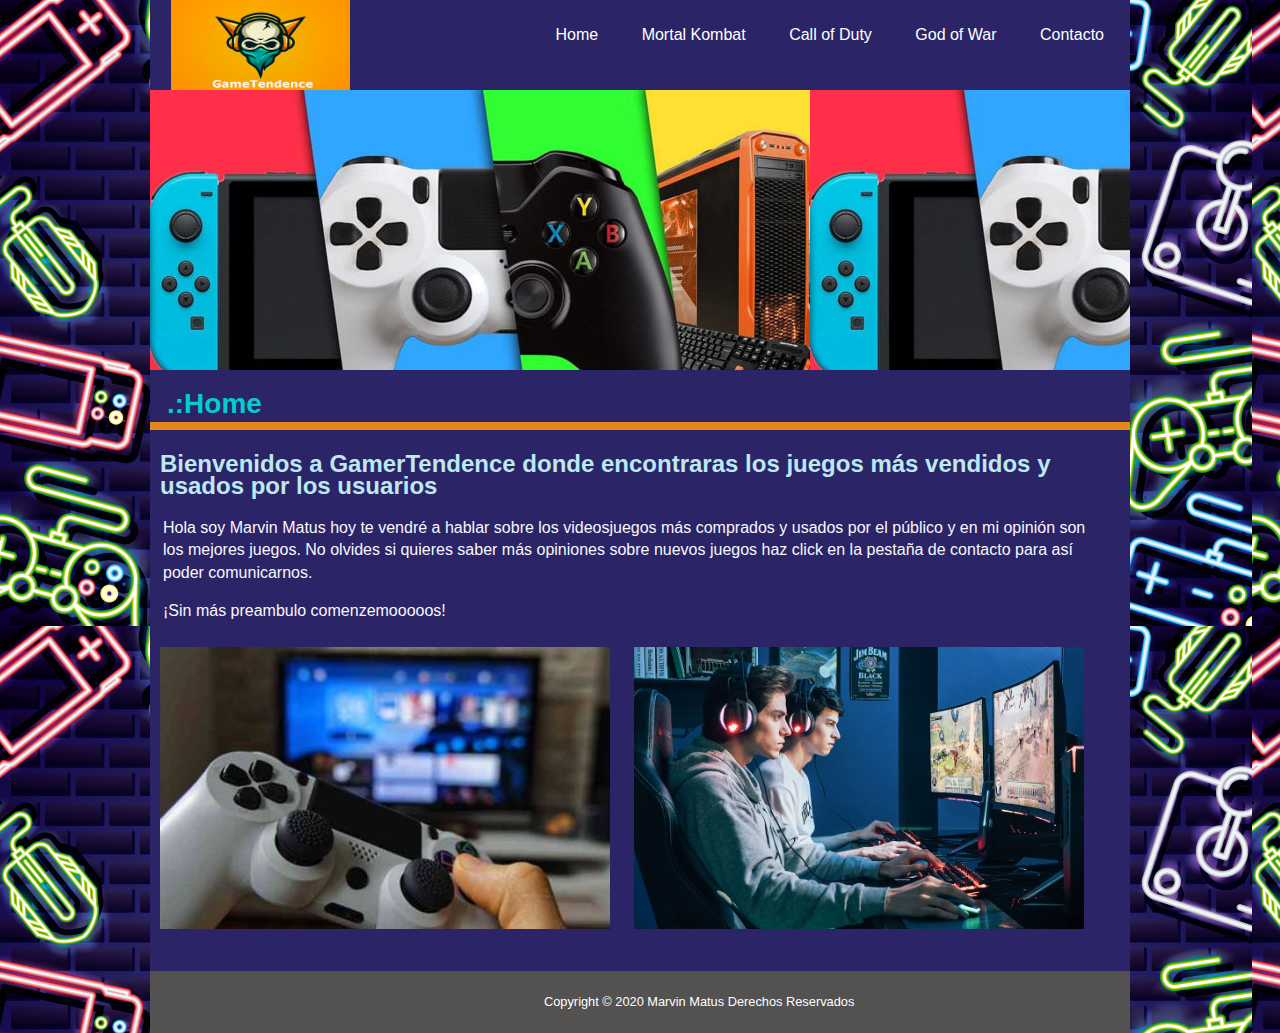
<file: index.html>
<!doctype html>
<html>
<head>
<meta charset="utf-8">
<title>Documento sin título</title>
	<link rel="stylesheet" href="css/normalize.css">
	<link rel="stylesheet" href="css/linkestilos.css">
</head>

<body>
	<header class="encabezado">
	  <div class="contenedor">
		<a href="#">
		  <img src="Images/logo2.png" alt="logo" width="200" height="90">
	    </a>
		<nav role="navigation">
		  <ul>
			<li>
			  <a href="index.html">Home</a>
		    </li>
			  <li>
			  <a href="Mortal Kombat.html">Mortal Kombat</a>
			  </li>
			  <li>
			  <a href="Call of duty.html">Call of Duty</a>
			  </li>
			  <li>
			  <a href="godofwar.html">God of War</a>
			  </li>
			  <li>
			  <a href="mailto:marvin.matus@est.uca.edu.ni">Contacto</a>
			  </li>
		  </ul>
	    </nav>
	  </div>
    </header>
	<div class="banner">
	</div>
	<div class="bloque_contenido">
		<div class="contenedor">
		  <main class="articulos" role="main">
				<h2>.:Home</h2>
				
				<article>
					
					<h1>Bienvenidos a GamerTendence donde encontraras los juegos más vendidos y usados por los usuarios</h1>
					<p>Hola soy Marvin Matus hoy te vendré a hablar sobre los videosjuegos más comprados y usados por el público y en mi opinión son los mejores juegos. No olvides si quieres saber más opiniones sobre nuevos juegos haz click en la pestaña de contacto para así poder comunicarnos.
					</p>
					<p>¡Sin más preambulo comenzemooooos!</p>
				</article>
			  	<img src="Images/Videojuegos.jfif" alt="#" width="450">
				<img src="Images/videojuegos2.jpg" alt="#" width="450">
				</main>
	  </div>
</div>
<footer class="piedepagina" role="contentinfo">
		<div class="contenedor">
			<small>Copyright © 2020 Marvin Matus Derechos Reservados</small>
		</div>
	</footer>
</body>
</html>
</file>
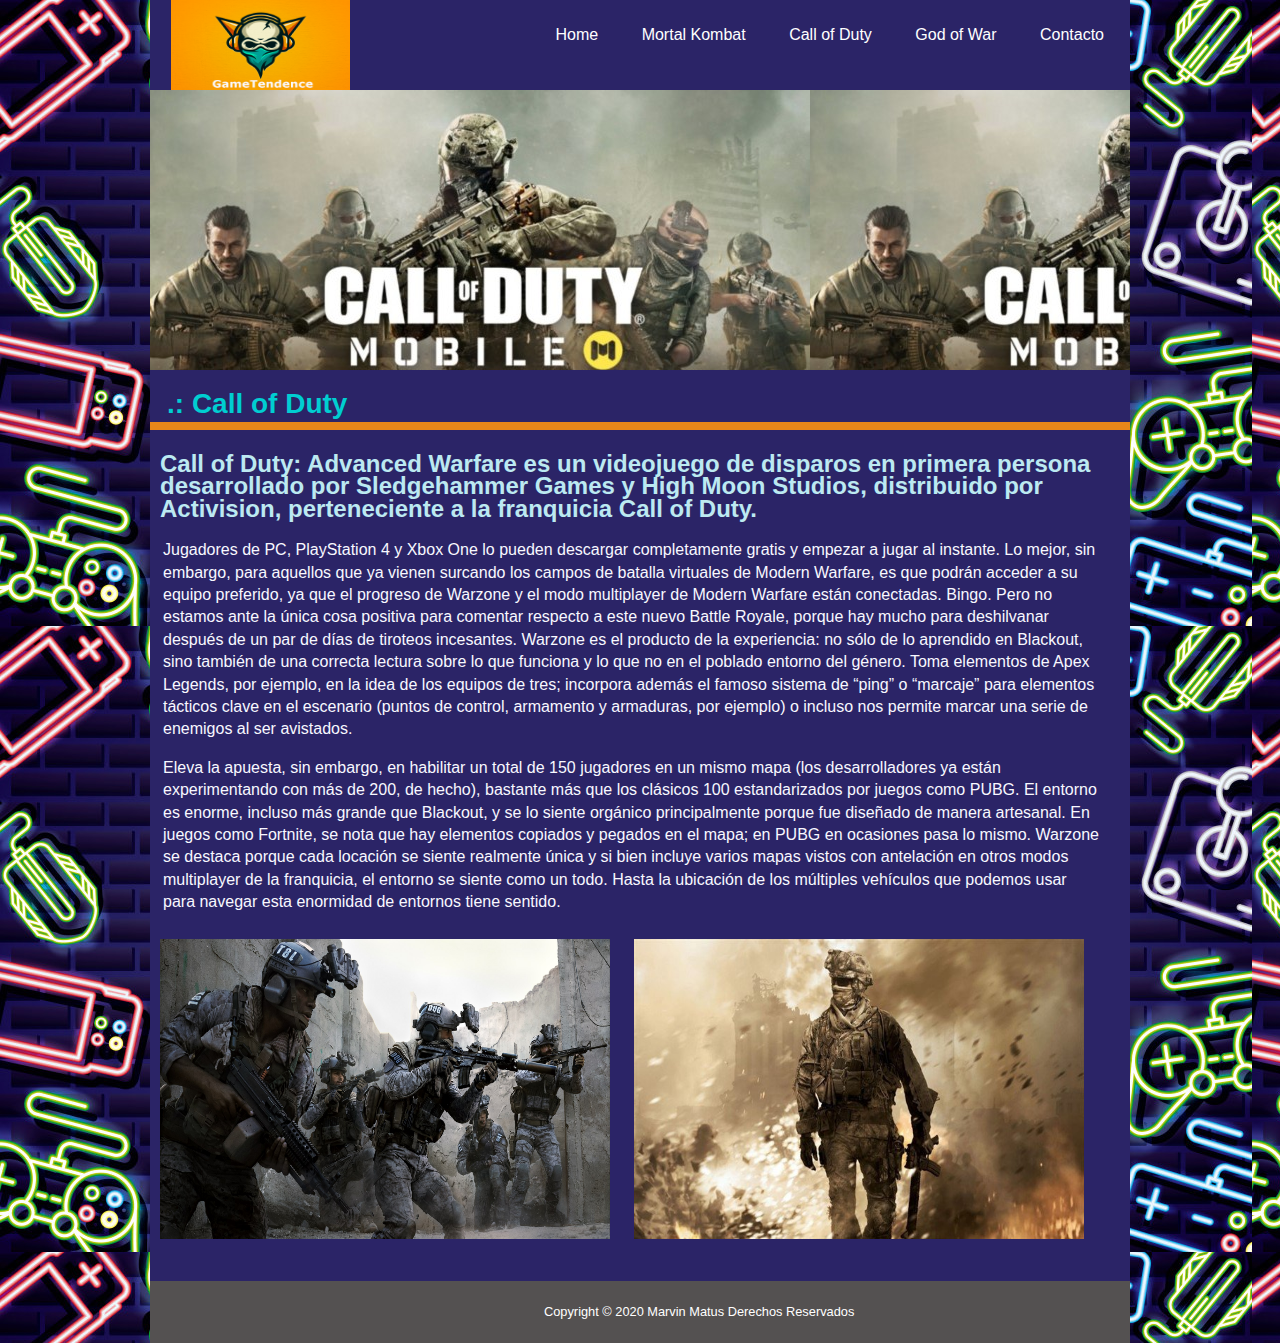
<file: Call of duty.html>
<!doctype html>
<html>
<head>
<meta charset="utf-8">
<title>Documento sin título</title>
	<link rel="stylesheet" href="css/normalize.css">
	<link rel="stylesheet" href="css/linkestilos.css">
</head>

<body>
	<header class="encabezado">
	  <div class="contenedor">
		<a href="#">
		  <img src="Images/logo2.png" alt="logo" width="200" height="90">
	    </a>
		<nav role="navigation">
		  <ul>
			<li>
			  <a href="index.html">Home</a>
		    </li>
			  <li>
			  <a href="Mortal Kombat.html">Mortal Kombat</a>
			  </li>
			  <li>
			  <a href="#">Call of Duty</a>
			  </li>
			  <li>
			  <a href="godofwar.html">God of War</a>
			  </li>
			  <li>
			  <a href="mailto:marvin.matus@est.uca.edu.ni">Contacto</a>
			  </li>
		  </ul>
	    </nav>
	  </div>
    </header>
	<div class="banner3">
	</div>
	<div class="bloque_contenido">
		<div class="contenedor">
		  <main class="articulos" role="main">
				<h2>.: Call of Duty</h2>
				
				<article>
					
					<h1>Call of Duty: Advanced Warfare es un videojuego de disparos en primera persona desarrollado por Sledgehammer Games y High Moon Studios, distribuido por Activision, perteneciente a la franquicia Call of Duty. </h1>
					<p>Jugadores de PC, PlayStation 4 y Xbox One lo pueden descargar completamente gratis y empezar a jugar al instante. Lo mejor, sin embargo, para aquellos que ya vienen surcando los campos de batalla virtuales de Modern Warfare, es que podrán acceder a su equipo preferido, ya que el progreso de Warzone y el modo multiplayer de Modern Warfare están conectadas. Bingo. Pero no estamos ante la única cosa positiva para comentar respecto a este nuevo Battle Royale, porque hay mucho para deshilvanar después de un par de días de tiroteos incesantes.
					Warzone es el producto de la experiencia: no sólo de lo aprendido en Blackout, sino también de una correcta lectura sobre lo que funciona y lo que no en el poblado entorno del género. Toma elementos de Apex Legends, por ejemplo, en la idea de los equipos de tres; incorpora además el famoso sistema de “ping” o “marcaje” para elementos tácticos clave en el escenario (puntos de control, armamento y armaduras, por ejemplo) o incluso nos permite marcar una serie de enemigos al ser avistados.
					</p>
					<p>Eleva la apuesta, sin embargo, en habilitar un total de 150 jugadores en un mismo mapa (los desarrolladores ya están experimentando con más de 200, de hecho), bastante más que los clásicos 100 estandarizados por juegos como PUBG. El entorno es enorme, incluso más grande que Blackout, y se lo siente orgánico principalmente porque fue diseñado de manera artesanal. En juegos como Fortnite, se nota que hay elementos copiados y pegados en el mapa; en PUBG en ocasiones pasa lo mismo. Warzone se destaca porque cada locación se siente realmente única y si bien incluye varios mapas vistos con antelación en otros modos multiplayer de la franquicia, el entorno se siente como un todo. Hasta la ubicación de los múltiples vehículos que podemos usar para navegar esta enormidad de entornos tiene sentido.</p>
				</article>
			  	<img src="Images/callofduty1.jpeg" alt="#" width="450" height="300">
				<img src="Images/callofduty2.jpg" alt="#" width="450" height="300">
				</main>
	  </div>
</div>
<footer class="piedepagina" role="contentinfo">
		<div class="contenedor">
			<small>Copyright © 2020 Marvin Matus Derechos Reservados</small>
		</div>
	</footer>
</body>
</html>
</file>
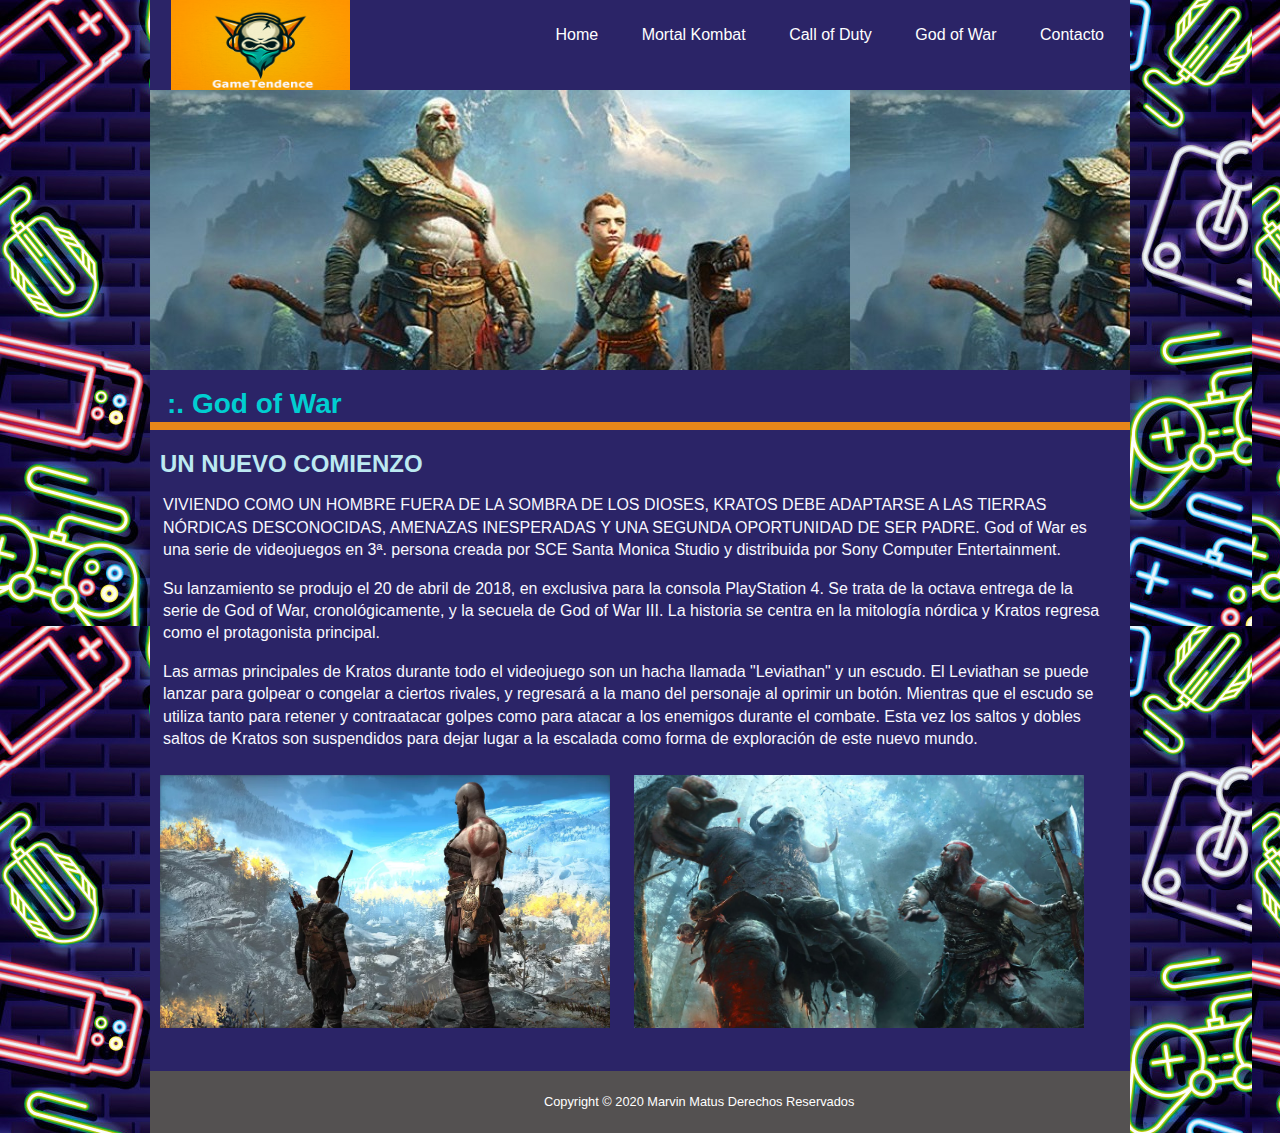
<file: godofwar.html>
<!doctype html>
<html>
<head>
<meta charset="utf-8">
<title>Documento sin título</title>
	<link rel="stylesheet" href="css/normalize.css">
	<link rel="stylesheet" href="css/linkestilos.css">
</head>

<body>
	<header class="encabezado">
	  <div class="contenedor">
		<a href="#">
		  <img src="Images/logo2.png" alt="logo" width="200" height="90">
	    </a>
		<nav role="navigation">
		  <ul>
			<li>
			  <a href="index.html">Home</a>
		    </li>
			  <li>
			  <a href="Mortal Kombat.html">Mortal Kombat</a>
			  </li>
			  <li>
			  <a href="Call of duty.html">Call of Duty</a>
			  </li>
			  <li>
			  <a href="godofwar.html">God of War</a>
			  </li>
			  <li>
			  <a href="mailto:marvin.matus@est.uca.edu.ni">Contacto</a>
			  </li>
		  </ul>
	    </nav>
	  </div>
    </header>
	<div class="banner4">
	</div>
	<div class="bloque_contenido">
		<div class="contenedor">
		  <main class="articulos" role="main">
				<h2>:. God of War</h2>
				
				<article>
					
					<h1>UN NUEVO COMIENZO</h1>
					<p>VIVIENDO COMO UN HOMBRE FUERA DE LA SOMBRA DE LOS DIOSES, KRATOS DEBE ADAPTARSE A LAS TIERRAS NÓRDICAS DESCONOCIDAS, AMENAZAS INESPERADAS Y UNA SEGUNDA OPORTUNIDAD DE SER PADRE.
					God of War es una serie de videojuegos en 3ª. persona creada por SCE Santa Monica Studio y distribuida por Sony Computer Entertainment.
					</p>
					<p>Su lanzamiento se produjo el 20 de abril de 2018, en exclusiva para la consola PlayStation 4. Se trata de la octava entrega de la serie de God of War, cronológicamente, y la secuela de God of War III. La historia se centra en la mitología nórdica y Kratos regresa como el protagonista principal.</p>
					<p>Las armas principales de Kratos durante todo el videojuego son un hacha llamada "Leviathan" y un escudo. El Leviathan se puede lanzar para golpear o congelar a ciertos rivales, y regresará a la mano del personaje al oprimir un botón. Mientras que el escudo se utiliza tanto para retener y contraatacar golpes como para atacar a los enemigos durante el combate. Esta vez los saltos y dobles saltos de Kratos son suspendidos para dejar lugar a la escalada como forma de exploración de este nuevo mundo.</p>
				</article>
			  	<img src="Images/god-of-war1.webp" alt="#" width="450">
				<img src="Images/god-of-war2.jpg" alt="#" width="450">
				</main>
	  </div>
</div>
<footer class="piedepagina" role="contentinfo">
		<div class="contenedor">
			<small>Copyright © 2020 Marvin Matus Derechos Reservados</small>
		</div>
	</footer>
</body>
</html>
</file>
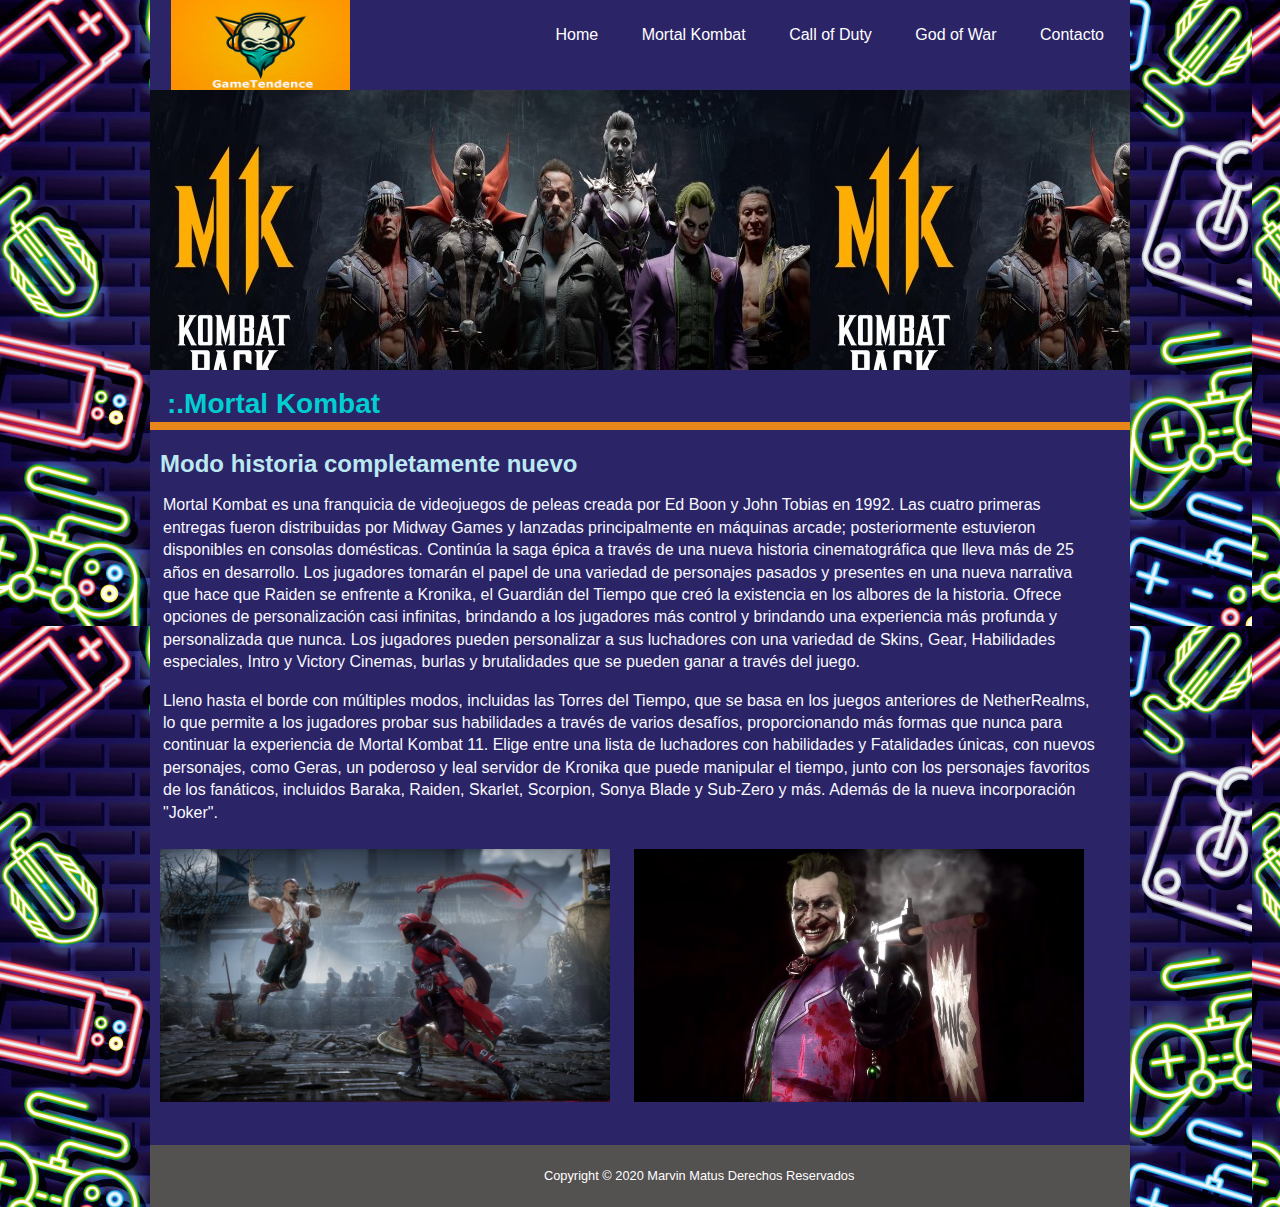
<file: Mortal Kombat.html>
<!doctype html>
<html>
<head>
<meta charset="utf-8">
<title>Documento sin título</title>
	<link rel="stylesheet" href="css/normalize.css">
	<link rel="stylesheet" href="css/linkestilos.css">
</head>

<body>
	<header class="encabezado">
	  <div class="contenedor">
		<a href="#">
		  <img src="Images/logo2.png" alt="logo" width="200" height="90">
	    </a>
		<nav role="navigation">
		  <ul>
			<li>
			  <a href="index.html">Home</a>
		    </li>
			  <li>
			  <a href="Mortal Kombat.html">Mortal Kombat</a>
			  </li>
			  <li>
			  <a href="Call of duty.html">Call of Duty</a>
			  </li>
			  <li>
			  <a href="godofwar.html">God of War</a>
			  </li>
			  <li>
			  <a href="mailto:marvin.matus@est.uca.edu.ni">Contacto</a>
			  </li>
		  </ul>
	    </nav>
	  </div>
    </header>
	<div class="banner2">
	</div>
	<div class="bloque_contenido">
		<div class="contenedor">
		  <main class="articulos" role="main">
				<h2>:.Mortal Kombat&nbsp;</h2>
				
				<article>
					
					<h1>Modo historia completamente nuevo</h1>
					<p>Mortal Kombat es una franquicia de videojuegos de peleas creada por Ed Boon y John Tobias en 1992. Las cuatro primeras entregas fueron distribuidas por Midway Games y lanzadas principalmente en máquinas arcade; posteriormente estuvieron disponibles en consolas domésticas.
					Continúa la saga épica a través de una nueva historia cinematográfica que lleva más de 25 años en desarrollo. Los jugadores tomarán el papel de una variedad de personajes pasados y presentes en una nueva narrativa que hace que Raiden se enfrente a Kronika, el Guardián del Tiempo que creó la existencia en los albores de la historia.
					Ofrece opciones de personalización casi infinitas, brindando a los jugadores más control y brindando una experiencia más profunda y personalizada que nunca. Los jugadores pueden personalizar a sus luchadores con una variedad de Skins, Gear, Habilidades especiales, Intro y Victory Cinemas, burlas y brutalidades que se pueden ganar a través del juego.
					</p>
					<p>Lleno hasta el borde con múltiples modos, incluidas las Torres del Tiempo, que se basa en los juegos anteriores de NetherRealms, lo que permite a los jugadores probar sus habilidades a través de varios desafíos, proporcionando más formas que nunca para continuar la experiencia de Mortal Kombat 11.
					Elige entre una lista de luchadores con habilidades y Fatalidades únicas, con nuevos personajes, como Geras, un poderoso y leal servidor de Kronika que puede manipular el tiempo, junto con los personajes favoritos de los fanáticos, incluidos Baraka, Raiden, Skarlet, Scorpion, Sonya Blade y Sub-Zero y más. Además de la nueva incorporación "Joker".</p>
				</article>
			  	<img src="Images/mortal1.jpg" alt="#" width="450">
				<img src="Images/mortal2.jpg" alt="#" width="450" height="253">
				</main>
	  </div>
</div>
<footer class="piedepagina" role="contentinfo">
		<div class="contenedor">
			<small>Copyright © 2020 Marvin Matus Derechos Reservados</small>
		</div>
	</footer>
</body>
</html>
</file>
<file: css/linkestilos.css>
@charset "utf-8";
*{
	box-sizing:border-box;
}
.bloque_contenido {
    padding-bottom: 26px;
    background-color:#2b2467 ;
    width: 980px;
    margin: 0 auto		
}
.contenedor .articulos h2 {
    padding-left: 17px;
}
.articulos article p {
    padding-left: 13px;
}



body{
	font-size: 16px;
	font-family: Gotham, "Helvetica Neue", Helvetica, Arial, "sans-serif";
	line-height: 1.4em;
	background: url("../Images/fondobody.jpg")
}
.contenedor{
	width: 980px;
	margin: 0 auto;

}

.encabezado .contenedor {
 	background: #2b2467;
    overflow-x: hidden;
    overflow-y: hidden;
}
.encabezado .contenedor nav {
    float: right;
}
.contenedor nav ul {
	margin: 0;
	padding: 0;
	list-style: none;
}
nav ul li {
    display: inline-block;
    margin-right: 13px;
}
ul li a {
    display: block;
    color: #FFFFFF;
    padding-top: 13px;
    padding-left: 13px;
    padding-right: 13px;
    padding-bottom: 13px;
    text-decoration: none;
}
.contenedor a img {
    padding-left: 21px;

}
nav ul li {
    padding-top: 11px;
}
nav ul li a:hover {
	color: #17DFE1
}


.banner2{
	background-image: url("../Images/kombat-portada.jpg");
	position: relative;
    z-index: 12;
    width: 980px;
    height: 280px;
	margin: 0 auto;
}
.banner {
   background-image: url("../Images/inicio.jpg");
	position: relative;
    z-index: 12;
    width: 980px;
    height: 280px;
	margin: 0 auto;
}
.banner3 {
   background-image: url("../Images/callofduty_portada.jpg");
	position: relative;
    z-index: 12;
    width: 980px;
    height: 280px;
	margin: 0 auto;
}
.banner4 {
   background-image: url( "../Images/god-of-warportada.jpg");
	position: relative;
    z-index: 12;
    width: 980px;
    height: 280px;
	margin: 0 auto;
}


.encabezado .contenedor img {
	float: left;
	position: relative;
	

}


.bloque-contenido{
	overflow: hidden;
	margin-top: 25px;

}

.bloque-contenido .contenedor{
	display: table;
}

.articulos {

	width: 65%;
	display: table-cell;
	padding-right: 30px;
}

.articulos article{
	margin-bottom: 10px;

}
.articulos h2{
	font-family: Gotham, "Helvetica Neue", Helvetica, Arial, "sans-serif";
	color: darkturquoise;
	font-size: 28px;
	border-bottom: 8px solid  #E78619;
	padding-bottom: 6px;
	margin-right: -30px;
}
.articulos article h1{
	font-size: 1.25em;
	margin: 0 0 8px 0;
}

.articulos article h1 {
    text-decoration: none;
    font-size: 24px;
    color: #bce9f1;
    font-style: bold;
    padding-left: 10px;
}

.articulos article p{
    margin: 0;
    font-size: 16px;
    padding-top: 11px;
    color: ghostwhite;
    padding-bottom: 5px;
}
.articulos img{
	margin: 10px;
	overflow-y: scroll;
}
.piedepagina{
    width: 980px;
    background: #545151;
    padding-top: 20px;
    padding-right: 0;
    padding-left: 0;
    padding-bottom: 20px;
    margin: 0 auto

}

.piedepagina .contenedor{
	display:table;
}

.piedepagina small{
	display:table-cell;
	color: #fff;
}


	
.piedepagina .contenedor small {
    padding-left: 394px;
    padding-top: 0px;
    padding-bottom: 0px;
}

.text_column  {
	width: 90%;
	text-align: left;
	font-weight: lighter;
	line-height: 25px;
	float: left;
	padding-left: 20px;
	padding-right: 20px;
	color: #A3A3A3;
}
.gallery  {
    clear: both;
    display: inline;
    width: 100%;
    margin: 0 auto;
    padding-left: 12px;
}
.gallerydos  {
	clear: both;
	display: inline;
	width: 100%;
	margin: 0 auto;
	padding-left: 12px;
}
.thumbnail  {
	width: 23%;
	text-align: center;
	margin-top: 35px;
	background-color: #F8F8F8;
	padding-bottom: 20px;
	margin-left: 1%;
	margin-right: 1%;
	border-radius: 3px;
	padding-top: 20px;
	border-bottom: 4px solid #6DC7D0;
	display: inline-block;
	margin: 0 auto
}

.gallery .thumbnail h4  {
	margin-top: 5px;
	margin-bottom: 5px;
	color: #52BAD5;
	text-align: left;
	padding-left: 20px;
	padding-right: 20px;
}
.gallery .thumbnail p  {
	margin: 0;
	color: #B3B3B3;
	text-align: left;
	padding-left: 20px;
}
.intro {
	background-color: #FFFFFF;
	padding-bottom: 35px;
}
.column  {
	width: 50%;
	text-align: center;
	padding-top: 30px;
	float: left;
}
.intro .column h3  {
	color: #FFFFFF;
	text-align: center;
}
.intro .column p  {
	color: #FFFFFF;
}
.cards {
	width: 100%;
	height: auto;
	max-width: 400px;
	max-height: 200px;
	opacity: 0.8;
}
.intro .column p {
	padding-left: 30px;
	padding-right: 30px;
	text-align: justify;
	line-height: 25px;
	font-weight: lighter;
	margin-left: 20px;
	margin-right: 20px;
	width: 80%;
	margin-top: 4%;
}
.button {
	width: 200px;
	margin-top: 40px;
	margin-right: auto;
	margin-bottom: auto;
	margin-left: auto;
	padding-top: 20px;
	padding-right: 10px;
	padding-bottom: 20px;
	padding-left: 10px;
	text-align: center;
	vertical-align: middle;
	border-radius: 0px;
	text-transform: uppercase;
	font-weight: bold;
	letter-spacing: 2px;
	border: 3px solid #FFFFFF;
	color: #FFFFFF;
	transition: all 0.3s linear;
}
.button:hover {
	background-color: #6DC7D0;
	color: #FFFFFF;
	cursor: pointer;
}
.copyright {
	text-align: center;
	padding-top: 20px;
	padding-bottom: 20px;
	background-color: #A85707;
	color: #FFFFFF;
	text-transform: uppercase;
	font-weight: lighter;
	letter-spacing: 2px;
	border-top-width: 2px;
}.gallery #center a {
}
#center a .cards {
    padding-left: 0px;
    padding-right: 1px;
}
.thumbnail a .cards {
    padding-right: 23px;
}
.gallery .thumbnail a {
    padding-top: 0px;
}
.articulos article .gallery {
}
</file>
